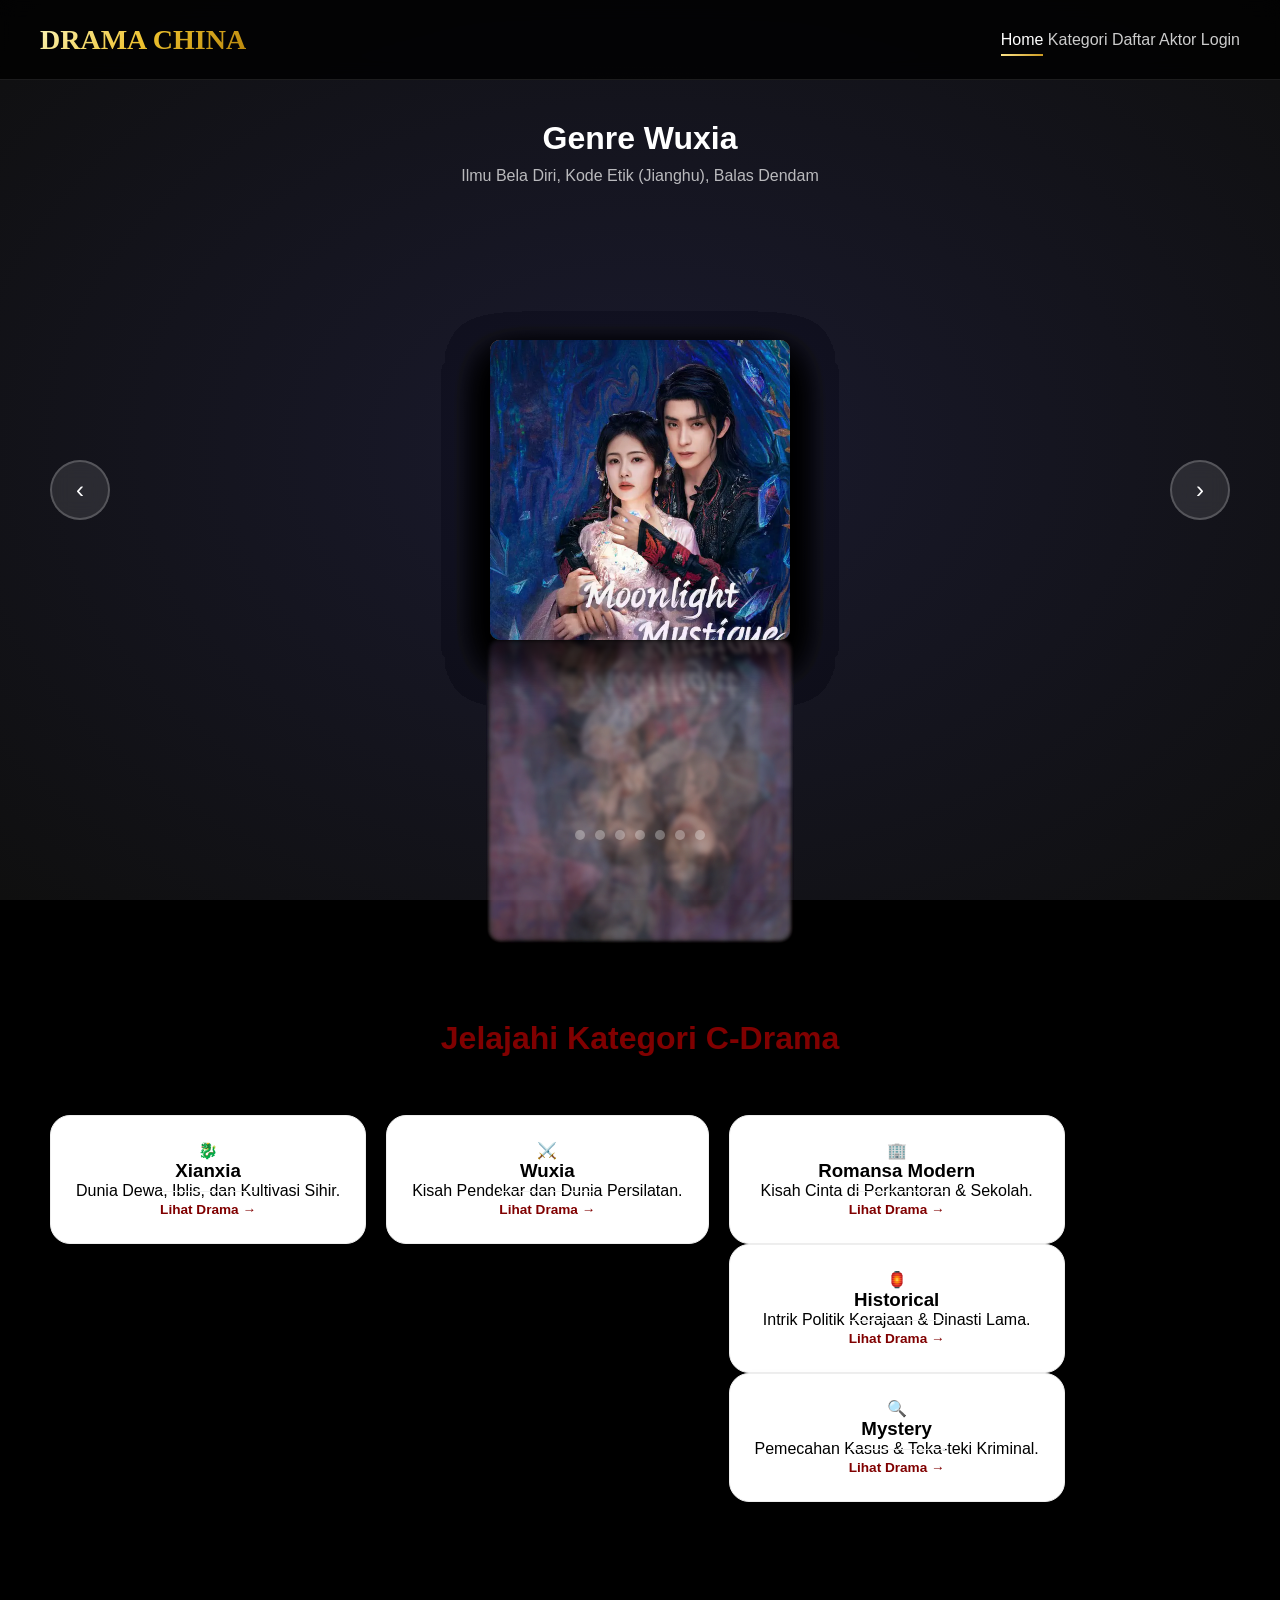
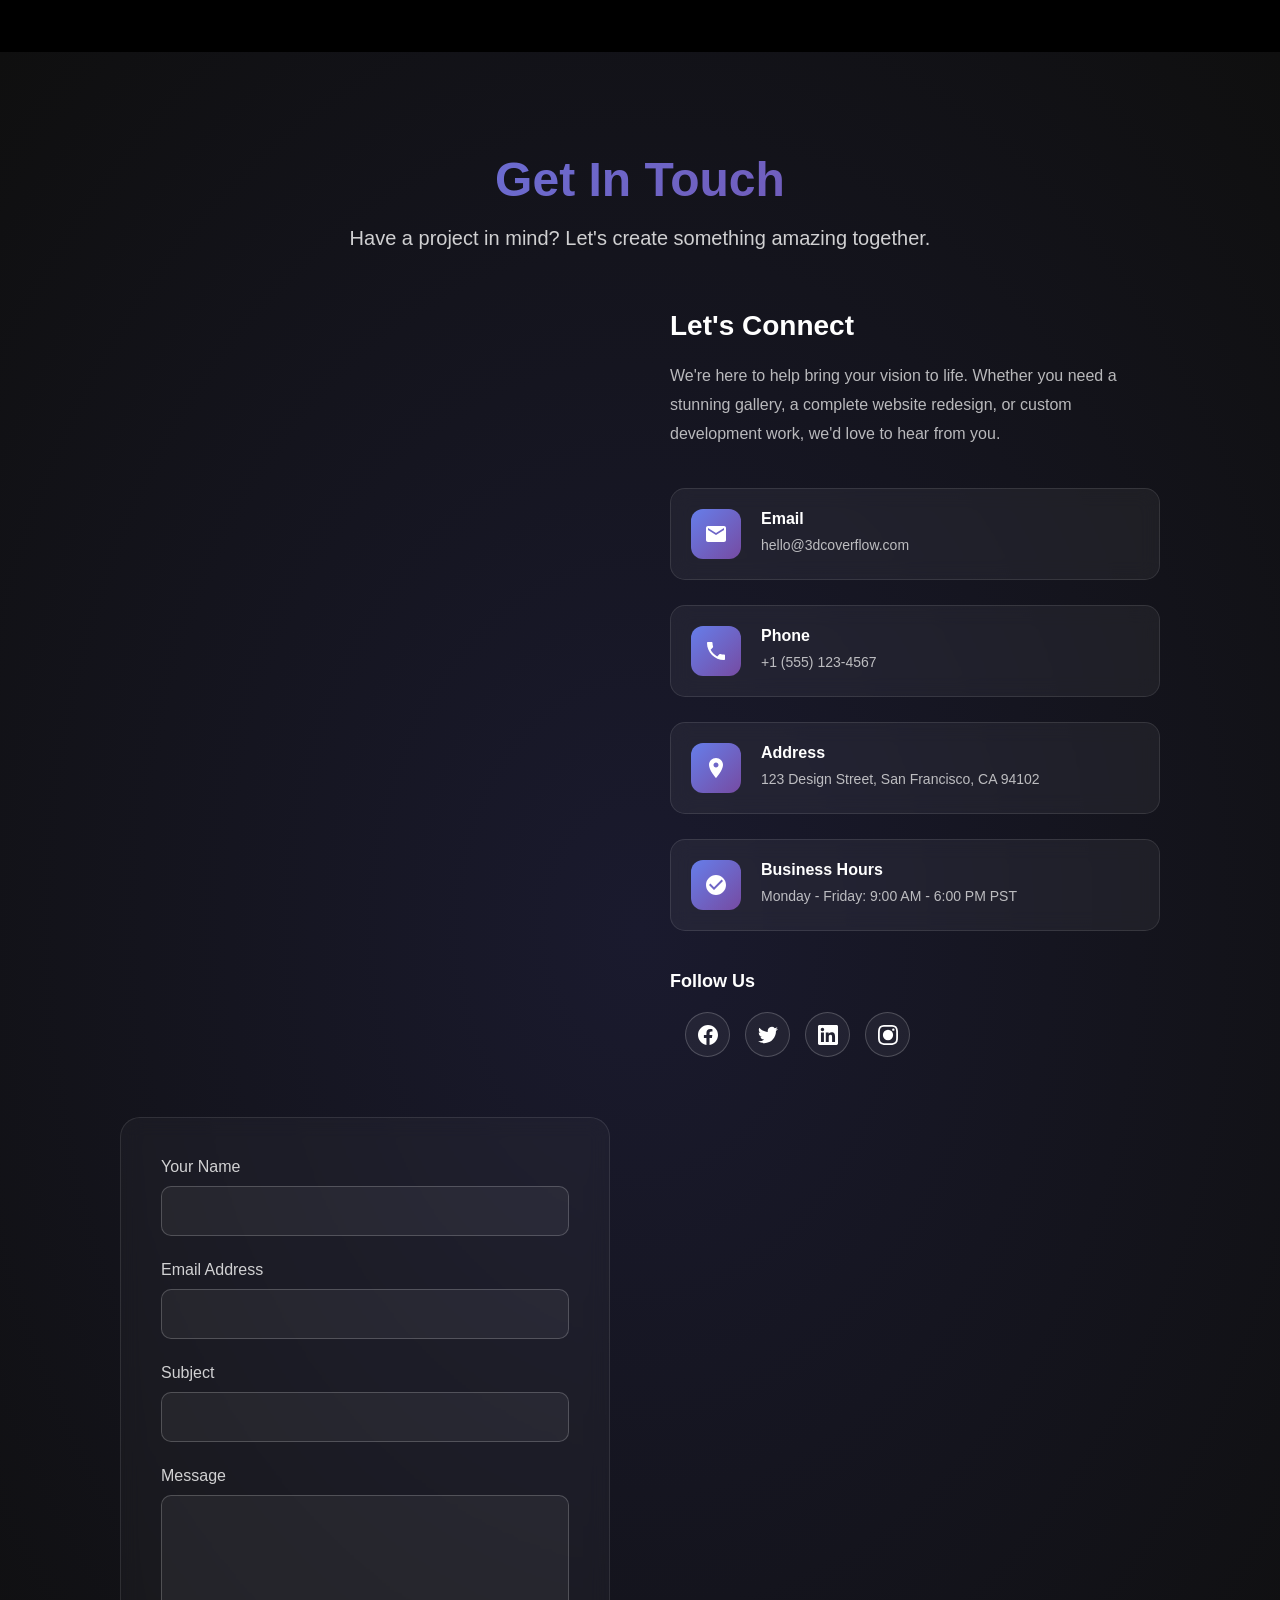
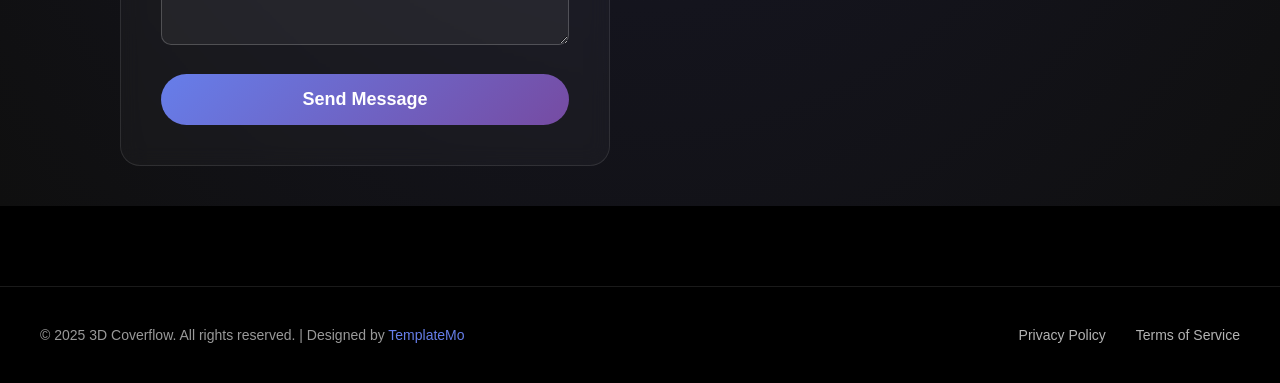
<file: index.html>
<!DOCTYPE html>
<html lang="en">
<head>
    <meta charset="UTF-8">
    <meta name="viewport" content="width=device-width, initial-scale=1.0">
     <link href="images/avatar-01.jpg" rel="icon">
    <title>Rekomendasi C-Drama</title>
    <link href="templatemo-3d-coverflow.css" rel="stylesheet">
<!--

Rekomendasi C-Drama

https://templatemo.com/tm-595-3d-coverflow

-->
</head>
<body>
    <!-- Header -->
    <header class="header" id="header">
        <a href="#home" class="logo-container">
            <div class="logo-text">Drama China</div>
        </a>
        
        <nav class="main-menu" id="mainMenu">
            <a href="#home" class="menu-item active">Home</a>
            <a href="#kategori-section" class="menu-item">Kategori</a>
            <a href="#daftar aktor" class="menu-item">Daftar Aktor</a>
            <a href="#login" class="menu-item">Login</a>
        </nav>
        
        <div class="menu-toggle" id="menuToggle">
            <span></span>
            <span></span>
            <span></span>
        </div>
    </header>

    <!-- Home Section -->
    <section id="home" class="section">
        <div class="coverflow-wrapper">
            <div class="info">
                <h2 id="current-title">Genre Wuxia</h2>
                <p id="current-description">Ilmu Bela Diri, Kode Etik (Jianghu), Balas Dendam</p>
            </div>

            <div class="coverflow-container" tabindex="0">
                <div class="coverflow" id="coverflow">
                    <div class="coverflow-item" data-index="0">
                        <div class="cover image-loading">
                            <img src="images/mountain-landscape.jpg" alt="Genre Wuxia" loading="lazy">
                        </div>
                        <div class="reflection"></div>
                    </div>
                    <div class="coverflow-item" data-index="1">
                        <div class="cover image-loading">
                            <img src="images/forest-path.jpg" alt="Genre Romansa Modern" loading="lazy">
                        </div>
                        <div class="reflection"></div>
                    </div>
                    <div class="coverflow-item" data-index="2">
                        <div class="cover image-loading">
                            <img src="images/serene-water-mirroring.jpg" alt="Genre Sejarah" loading="lazy">
                        </div>
                        <div class="reflection"></div>
                    </div>
                    <div class="coverflow-item" data-index="3">
                        <div class="cover image-loading">
                            <img src="images/ocean-sunset-golden-hour.jpg" alt=" Genre Sekolah/Remaja" loading="lazy">
                        </div>
                        <div class="reflection"></div>
                    </div>
                    <div class="coverflow-item" data-index="4">
                        <div class="cover image-loading">
                            <img src="images/rolling-sand-dunes.jpg" alt="Genre E-Sport" loading="lazy">
                        </div>
                        <div class="reflection"></div>
                    </div>
                    <div class="coverflow-item" data-index="5">
                        <div class="cover image-loading">
                            <img src="images/starry-night.jpg" alt="Genre Era Republik" loading="lazy">
                        </div>
                        <div class="reflection"></div>
                    </div>
                    <div class="coverflow-item" data-index="6">
                        <div class="cover image-loading">
                            <img src="images/cascading-waterfall.jpg" alt="Genre Xianxia" loading="lazy">
                        </div>
                        <div class="reflection"></div>
                    </div>
                </div>

                <button class="nav-button prev" onclick="navigate(-1)">‹</button>
                <button class="nav-button next" onclick="navigate(1)">›</button>

                <div class="dots-container" id="dots"></div>
                
            </div>
        </div>
    </section>

    <!-- About Section -->
            <main class="category-section">
            <section id="kategori-section" class="category-section">
            <div class="category-header">
                <h2>Jelajahi Kategori C-Drama</h2>
                <p>Geser untuk melihat lebih banyak genre favoritmu</p>
            </div>
        
        <div class="slider-container" id="categorySlider">
             <a href="xianxia.html" style="text-decoration: none; color: inherit;">
        <div class="drama-card">
            <div class="floating-icon">🐉</div>
                <h3>Xianxia</h3>
                <p>Dunia Dewa, Iblis, dan Kultivasi Sihir.</p>
                <span class="explore-btn">Lihat Drama →</span>
        </div>

        <a href="wuxia.html" style="text-decoration: none; color: inherit;">
        <div class="drama-card">
            <div class="floating-icon">⚔️</div>
                <h3>Wuxia</h3>
                <p>Kisah Pendekar dan Dunia Persilatan.</p>
                <span class="explore-btn">Lihat Drama →</span>
        </div>

        <a href="romansa-modern.html" style="text-decoration: none; color: inherit;">
        <div class="drama-card">
            <div class="floating-icon">🏢</div>
            <h3>Romansa Modern</h3>
            <p>Kisah Cinta di Perkantoran & Sekolah.</p>
            <span class="explore-btn">Lihat Drama →</span>
        </div>

        <div class="drama-card">
            <div class="floating-icon">🏮</div>
            <h3>Historical</h3>
            <p>Intrik Politik Kerajaan & Dinasti Lama.</p>
            <span class="explore-btn">Lihat Drama →</span>
        </div>
        <div class="drama-card">
    <div class="floating-icon">🔍</div>
    <h3>Mystery</h3>
    <p>Pemecahan Kasus & Teka-teki Kriminal.</p>
    <span class="explore-btn">Lihat Drama →</span>
</div>
        
        </div>
    </section>
</main>

    <!-- Contact Section -->
    <section id="contact" class="section">
        <div class="contact-content">
            <div class="contact-header">
                <h2>Get In Touch</h2>
                <p>Have a project in mind? Let's create something amazing together.</p>
            </div>
            
            <div class="contact-container">
                <div class="contact-info-section">
                    <h3>Let's Connect</h3>
                    <p>We're here to help bring your vision to life. Whether you need a stunning gallery, a complete website redesign, or custom development work, we'd love to hear from you.</p>
                    
                    <div class="contact-details">
                        <div class="contact-item">
                            <div class="contact-icon">
                                <svg viewBox="0 0 24 24">
                                    <path d="M20 4H4c-1.1 0-1.99.9-1.99 2L2 18c0 1.1.9 2 2 2h16c1.1 0 2-.9 2-2V6c0-1.1-.9-2-2-2zm0 4l-8 5-8-5V6l8 5 8-5v2z"/>
                                </svg>
                            </div>
                            <div class="contact-text">
                                <h4>Email</h4>
                                <p>hello@3dcoverflow.com</p>
                            </div>
                        </div>
                        
                        <div class="contact-item">
                            <div class="contact-icon">
                                <svg viewBox="0 0 24 24">
                                    <path d="M6.62 10.79c1.44 2.83 3.76 5.14 6.59 6.59l2.2-2.2c.27-.27.67-.36 1.02-.24 1.12.37 2.33.57 3.57.57.55 0 1 .45 1 1V20c0 .55-.45 1-1 1-9.39 0-17-7.61-17-17 0-.55.45-1 1-1h3.5c.55 0 1 .45 1 1 0 1.25.2 2.45.57 3.57.11.35.03.74-.25 1.02l-2.2 2.2z"/>
                                </svg>
                            </div>
                            <div class="contact-text">
                                <h4>Phone</h4>
                                <p>+1 (555) 123-4567</p>
                            </div>
                        </div>
                        
                        <div class="contact-item">
                            <div class="contact-icon">
                                <svg viewBox="0 0 24 24">
                                    <path d="M12 2C8.13 2 5 5.13 5 9c0 5.25 7 13 7 13s7-7.75 7-13c0-3.87-3.13-7-7-7zm0 9.5c-1.38 0-2.5-1.12-2.5-2.5s1.12-2.5 2.5-2.5 2.5 1.12 2.5 2.5-1.12 2.5-2.5 2.5z"/>
                                </svg>
                            </div>
                            <div class="contact-text">
                                <h4>Address</h4>
                                <p>123 Design Street, San Francisco, CA 94102</p>
                            </div>
                        </div>
                        
                        <div class="contact-item">
                            <div class="contact-icon">
                                <svg viewBox="0 0 24 24">
                                    <path d="M12 2C6.48 2 2 6.48 2 12s4.48 10 10 10 10-4.48 10-10S17.52 2 12 2zm-2 15l-5-5 1.41-1.41L10 14.17l7.59-7.59L19 8l-9 9z"/>
                                </svg>
                            </div>
                            <div class="contact-text">
                                <h4>Business Hours</h4>
                                <p>Monday - Friday: 9:00 AM - 6:00 PM PST</p>
                            </div>
                        </div>
                    </div>
                    
                    <div class="social-links">
                        <h4>Follow Us</h4>
                        <div class="social-buttons">
                            <a href="#" class="social-btn" title="Facebook">
                                <svg viewBox="0 0 24 24">
                                    <path d="M24 12.073c0-6.627-5.373-12-12-12s-12 5.373-12 12c0 5.99 4.388 10.954 10.125 11.854v-8.385H7.078v-3.47h3.047V9.43c0-3.007 1.792-4.669 4.533-4.669 1.312 0 2.686.235 2.686.235v2.953H15.83c-1.491 0-1.956.925-1.956 1.874v2.25h3.328l-.532 3.47h-2.796v8.385C19.612 23.027 24 18.062 24 12.073z"/>
                                </svg>
                            </a>
                            <a href="#" class="social-btn" title="Twitter">
                                <svg viewBox="0 0 24 24">
                                    <path d="M23.953 4.57a10 10 0 01-2.825.775 4.958 4.958 0 002.163-2.723c-.951.555-2.005.959-3.127 1.184a4.92 4.92 0 00-8.384 4.482C7.69 8.095 4.067 6.13 1.64 3.162a4.822 4.822 0 00-.666 2.475c0 1.71.87 3.213 2.188 4.096a4.904 4.904 0 01-2.228-.616v.06a4.923 4.923 0 003.946 4.827 4.996 4.996 0 01-2.212.085 4.936 4.936 0 004.604 3.417 9.867 9.867 0 01-6.102 2.105c-.39 0-.779-.023-1.17-.067a13.995 13.995 0 007.557 2.209c9.053 0 13.998-7.496 13.998-13.985 0-.21 0-.42-.015-.63A9.935 9.935 0 0024 4.59z"/>
                                </svg>
                            </a>
                            <a href="#" class="social-btn" title="LinkedIn">
                                <svg viewBox="0 0 24 24">
                                    <path d="M20.447 20.452h-3.554v-5.569c0-1.328-.027-3.037-1.852-3.037-1.853 0-2.136 1.445-2.136 2.939v5.667H9.351V9h3.414v1.561h.046c.477-.9 1.637-1.85 3.37-1.85 3.601 0 4.267 2.37 4.267 5.455v6.286zM5.337 7.433c-1.144 0-2.063-.926-2.063-2.065 0-1.138.92-2.063 2.063-2.063 1.14 0 2.064.925 2.064 2.063 0 1.139-.925 2.065-2.064 2.065zm1.782 13.019H3.555V9h3.564v11.452zM22.225 0H1.771C.792 0 0 .774 0 1.729v20.542C0 23.227.792 24 1.771 24h20.451C23.2 24 24 23.227 24 22.271V1.729C24 .774 23.2 0 22.222 0h.003z"/>
                                </svg>
                            </a>
                            <a href="#" class="social-btn" title="Instagram">
                                <svg viewBox="0 0 24 24">
                                    <path d="M12 2.163c3.204 0 3.584.012 4.85.07 3.252.148 4.771 1.691 4.919 4.919.058 1.265.069 1.645.069 4.849 0 3.205-.012 3.584-.069 4.849-.149 3.225-1.664 4.771-4.919 4.919-1.266.058-1.644.07-4.85.07-3.204 0-3.584-.012-4.849-.07-3.26-.149-4.771-1.699-4.919-4.92-.058-1.265-.07-1.644-.07-4.849 0-3.204.013-3.583.07-4.849.149-3.227 1.664-4.771 4.919-4.919 1.266-.057 1.645-.069 4.849-.069zm0-2.163c-3.259 0-3.667.014-4.947.072-4.358.2-6.78 2.618-6.98 6.98-.059 1.281-.073 1.689-.073 4.948 0 3.259.014 3.668.072 4.948.2 4.358 2.618 6.78 6.98 6.98 1.281.058 1.689.072 4.948.072 3.259 0 3.668-.014 4.948-.072 4.354-.2 6.782-2.618 6.979-6.98.059-1.28.073-1.689.073-4.948 0-3.259-.014-3.667-.072-4.947-.196-4.354-2.617-6.78-6.979-6.98-1.281-.059-1.69-.073-4.949-.073zM5.838 12a6.162 6.162 0 1112.324 0 6.162 6.162 0 01-12.324 0zM12 16a4 4 0 110-8 4 4 0 010 8zm4.965-10.405a1.44 1.44 0 112.881.001 1.44 1.44 0 01-2.881-.001z"/>
                                </svg>
                            </a>
                        </div>
                    </div>
                </div>
                
                <div class="contact-form-section">
                    <form class="contact-form" onsubmit="handleSubmit(event)">
                        <div class="form-group">
                            <label for="name">Your Name</label>
                            <input type="text" id="name" name="name" required>
                        </div>
                        <div class="form-group">
                            <label for="email">Email Address</label>
                            <input type="email" id="email" name="email" required>
                        </div>
                        <div class="form-group">
                            <label for="subject">Subject</label>
                            <input type="text" id="subject" name="subject" required>
                        </div>
                        <div class="form-group">
                            <label for="message">Message</label>
                            <textarea id="message" name="message" required></textarea>
                        </div>
                        <button type="submit" class="submit-btn">Send Message</button>
                    </form>
                </div>
            </div>
        </div>
    </section>

    <!-- Footer -->
    <footer class="footer">
        <div class="footer-content">
            <div class="footer-copyright">
                © 2025 3D Coverflow. All rights reserved. | Designed by <a href="https://templatemo.com" target="_blank" rel="noopener noreferrer">TemplateMo</a>
            </div>
            <div class="footer-links">
                <a href="#privacy" onclick="event.preventDefault(); alert('Privacy Policy page would go here');">Privacy Policy</a>
                <a href="#terms" onclick="event.preventDefault(); alert('Terms of Service page would go here');">Terms of Service</a>
            </div>
        </div>
    </footer>

    <!-- Scroll to top button -->
    <div class="scroll-to-top" id="scrollToTop">
        <span>↑</span>
    </div>

<script src="templatemo-3d-coverflow-scripts.js"></script>

</body>
</html>
</file>
<file: templatemo-3d-coverflow.css>
/*

TemplateMo 595 3d coverflow

https://templatemo.com/tm-595-3d-coverflow

*/

@charset "utf-8";
/* CSS Document */

 * {
            margin: 0;
            padding: 0;
            box-sizing: border-box;
        }

        html {
            scroll-behavior: smooth;
        }

        body {
            font-family: -apple-system, BlinkMacSystemFont, 'Segoe UI', Roboto, Helvetica, Arial, sans-serif;
            overflow-x: hidden;
            position: relative;
            background: #000;
        }

        .section {
            min-height: 100vh;
            position: relative;
            display: flex;
            align-items: center;
            justify-content: center;
        }

        #home {
            background: radial-gradient(ellipse at center, #1a1a2e 0%, #0f0f0f 100%);
        }

        #about {
            background: linear-gradient(135deg, #0f0f0f 0%, #1a1a2e 100%);
        }

        #contact {
            background: radial-gradient(ellipse at center, #1a1a2e 0%, #0f0f0f 100%);
        }

        .header {
            position: fixed;
            top: 0;
            left: 0;
            right: 0;
            height: 80px;
            background: rgba(0, 0, 0, 0.8);
            backdrop-filter: blur(10px);
            border-bottom: 1px solid rgba(255, 255, 255, 0.1);
            z-index: 1000;
            display: flex;
            align-items: center;
            justify-content: space-between;
            padding: 0 40px;
            transition: all 0.3s ease;
        }

        .header.scrolled {
            background: rgba(0, 0, 0, 0.95);
            height: 70px;
        }

        .logo-container {
            display: flex;
            align-items: center;
            gap: 12px;
            text-decoration: none;
            cursor: pointer;
            transition: transform 0.3s ease;
        }

        .logo-container:hover {
            transform: translateY(-2px);
        }

        .logo {
            width: 50px;
            height: 50px;
            display: flex;
            align-items: center;
            justify-content: center;
        }

        .logo svg {
            width: 100%;
            height: 100%;
        }

		     .logo-text {
		    font-family: 'Times New Roman', Times, serif; 
		    font-size: 28px;
		    font-weight: bold;
		    text-transform: uppercase;
		
		    background: linear-gradient(135deg, #fbf5b7 0%, #eec22f 50%, #b8860b 100%);
		    -webkit-background-clip: text;
		    -webkit-text-fill-color: transparent;
		    display: inline-block; 
		}
		    
		    transition: all 0.3s ease;
		}
		        }

        .main-menu {
            display: flex;
            align-items: center;
            gap: 40px;
        }

        .menu-item {
            color: rgba(255, 255, 255, 0.8);
            text-decoration: none;
            font-size: 16px;
            font-weight: 500;
            transition: all 0.3s ease;
            position: relative;
            padding: 8px 0;
        }
	
		       .menu-item:hover {
		    color: #fce38a; 
		    transform: translateY(-2px);
		}
		
		       .menu-item::after {
		    content: '';
		    position: absolute;
		    bottom: 0;
		    left: 0;
		    width: 0;
		    height: 2px;
		    background: linear-gradient(90deg, #fce38a, #cc9b22); 
		    transition: width 0.3s ease;
		}
		
	        .menu-item:hover::after {
	            width: 100%;
	        }
	
	        .menu-item.active {
	            color: white;
	        }
	
	        .menu-item.active::after {
	            width: 100%;
	        }
	
	        .menu-item.external::before {
	            content: '↗';
	            margin-right: 5px;
	            font-size: 12px;
	            opacity: 0.7;
	        }
	
	        .menu-toggle {
	            display: none;
	            flex-direction: column;
	            cursor: pointer;
	            padding: 4px;
	        }
	
	        .menu-toggle span {
	            width: 25px;
	            height: 3px;
	            background: white;
	            margin: 3px 0;
	            transition: 0.3s;
	            border-radius: 2px;
	        }
	
	        .coverflow-wrapper {
	            width: 100%;
	
	            height: 100vh;
	            display: flex;
	            align-items: center;
	            justify-content: center;
	            padding-top: 80px;
	        }
	
	        .coverflow-container {
	            width: 100%;
	            height: 100%;
	            display: flex;
	            align-items: center;
	            justify-content: center;
	            perspective: 1200px;
	            position: relative;
	        }

        .coverflow {
            display: flex;
            align-items: center;
            justify-content: center;
            transform-style: preserve-3d;
            position: relative;
            width: 100%;
            height: 400px;
        }

        .coverflow-item {
            position: absolute;
            width: 300px;
            height: 300px;
            transition: all 0.6s cubic-bezier(0.68, -0.55, 0.265, 1.55);
            cursor: pointer;
            user-select: none;
        }

        .coverflow-item .cover {
            width: 100%;
            height: 100%;
            border-radius: 10px;
            box-shadow: 0 20px 40px rgba(0, 0, 0, 0.8);
            position: relative;
            overflow: hidden;
            transform-style: preserve-3d;
            background: #333;
        }

        .coverflow-item .cover img {
            width: 100%;
            height: 100%;
            object-fit: cover;
            border-radius: 10px;
        }

        .coverflow-item .reflection {
            position: absolute;
            top: 100%;
            left: 0;
            width: 100%;
            height: 100%;
            border-radius: 10px;
            transform: scaleY(-1);
            opacity: 0.2;
            filter: blur(2px);
            background: linear-gradient(to bottom, 
                rgba(0, 0, 0, 0) 0%, 
                rgba(0, 0, 0, 0.8) 50%, 
                rgba(0, 0, 0, 1) 100%);
            overflow: hidden;
        }

        .coverflow-item.active {
            z-index: 100;
            transform: translateX(0) translateZ(0) rotateY(0deg);
        }

        .coverflow-item.active .cover {
            box-shadow: 0 30px 60px rgba(0, 0, 0, 0.9);
        }

        .nav-button {
            position: absolute;
            top: 50%;
            transform: translateY(-50%);
            background: rgba(255, 255, 255, 0.1);
            border: 2px solid rgba(255, 255, 255, 0.2);
            color: white;
            width: 60px;
            height: 60px;
            border-radius: 50%;
            cursor: pointer;
            font-size: 24px;
            display: flex;
            align-items: center;
            justify-content: center;
            transition: all 0.3s ease;
            backdrop-filter: blur(10px);
            z-index: 200;
        }

        .nav-button:hover {
            background: rgba(255, 255, 255, 0.2);
            transform: translateY(-50%) scale(1.1);
        }

        .nav-button.prev {
            left: 50px;
        }

        .nav-button.next {
            right: 50px;
        }

        .dots-container {
            position: absolute;
            bottom: 60px;
            left: 50%;
            transform: translateX(-50%);
            display: flex;
            gap: 10px;
            z-index: 200;
        }

        .dot {
            width: 10px;
            height: 10px;
            border-radius: 50%;
            background: rgba(255, 255, 255, 0.3);
            cursor: pointer;
            transition: all 0.3s ease;
        }

        .dot.active {
            background: rgba(255, 255, 255, 0.8);
            transform: scale(1.3);
        }

        .info {
            position: absolute;
            top: 120px;
            left: 50%;
            transform: translateX(-50%);
            color: white;
            text-align: center;
            z-index: 200;
        }

        .info h2 {
            font-size: 32px;
            margin-bottom: 10px;
            opacity: 0;
            animation: fadeIn 0.6s forwards;
        }

        .info p {
            font-size: 16px;
            opacity: 0.7;
        }

        @keyframes fadeIn {
            to {
                opacity: 1;
            }
        }

      
        .play-pause-button {
            position: absolute;
            bottom: 120px;
            left: 50%;
            transform: translateX(-50%);
            background: rgba(255, 255, 255, 0.1);
            border: 2px solid rgba(255, 255, 255, 0.2);
            color: white;
            width: 50px;
            height: 50px;
            border-radius: 50%;
            cursor: pointer;
            font-size: 20px;
            display: flex;
            align-items: center;
            justify-content: center;
            transition: all 0.3s ease;
            backdrop-filter: blur(10px);
            z-index: 200;
        }

        .play-pause-button:hover {
            background: rgba(255, 255, 255, 0.2);
            transform: translateX(-50%) scale(1.1);
        }

        .play-pause-button .pause-icon {
            font-size: 16px;
            letter-spacing: 2px;
        }

       
		.category-section {
		    padding: 60px 20px;
		    background:#000000;
		    text-align: center;
		}
		
		.category-header h2 {
		    color: #800000;
		    font-size: 2rem;
		    margin-bottom: 10px;
		}
		
		

			.slider-container {
			    display: flex;        
			    flex-wrap: nowrap;    
			    gap: 20px;              
			    padding: 30px 10px;
			    overflow-x: auto;       
			    -webkit-overflow-scrolling: touch; 
			    scrollbar-width: none;  
			}
			
			.slider-container::-webkit-scrollbar {
			    display: none;
			}
			
			.drama-card {
			    flex: 0 0 280px;        
			    min-width: 280px;     
			    background: #ffffff;
			    padding: 25px;
			    border-radius: 20px;
			    box-shadow: 0 10px 20px rgba(0,0,0,0.05);
			    transition: all 0.4s ease;
			    text-align: center;
			    border: 1px solid #eee;
			}
			
			.drama-card:hover {
			    transform: translateY(-15px); 
			    box-shadow: 0 20px 40px rgba(128, 0, 0, 0.15);
			    border-color: #d4af37;
			}

		
		.explore-btn {
		    font-weight: bold;
		    color: #800000;
		    font-size: 0.85rem;
		    border-top: 1px solid #eee;
		    padding-top: 10px;
		    width: 100%;
		}

    
        .contact-content {
            max-width: 1200px;
            margin: 0 auto;
            padding: 40px;
            color: white;
        }

        .contact-header {
            text-align: center;
			margin-top: 60px;
            margin-bottom: 60px;
        }

        .contact-header h2 {
            font-size: 48px;
            margin-bottom: 20px;
            background: linear-gradient(135deg, #667eea 0%, #764ba2 100%);
            -webkit-background-clip: text;
            -webkit-text-fill-color: transparent;
            background-clip: text;
        }

        .contact-header p {
            font-size: 20px;
            color: rgba(255, 255, 255, 0.8);
            max-width: 600px;
            margin: 0 auto;
        }

        .contact-container {
            display: grid;
            grid-template-columns: 1fr 1fr;
            gap: 60px;
            align-items: start;
        }

        .contact-info-section {
            padding-right: 40px;
        }

        .contact-info-section h3 {
            font-size: 28px;
            margin-bottom: 20px;
            color: white;
        }

        .contact-info-section p {
            font-size: 16px;
            color: rgba(255, 255, 255, 0.7);
            line-height: 1.8;
            margin-bottom: 40px;
        }

        .contact-details {
            display: flex;
            flex-direction: column;
            gap: 25px;
        }

        .contact-item {
            display: flex;
            align-items: center;
            gap: 20px;
            padding: 20px;
            background: rgba(255, 255, 255, 0.05);
            backdrop-filter: blur(10px);
            border: 1px solid rgba(255, 255, 255, 0.1);
            border-radius: 15px;
            transition: all 0.3s ease;
        }

        .contact-item:hover {
            background: rgba(255, 255, 255, 0.08);
            transform: translateX(5px);
            box-shadow: 0 10px 30px rgba(102, 126, 234, 0.2);
        }

        .contact-icon {
            width: 50px;
            height: 50px;
            background: linear-gradient(135deg, #667eea 0%, #764ba2 100%);
            border-radius: 12px;
            display: flex;
            align-items: center;
            justify-content: center;
            flex-shrink: 0;
        }

        .contact-icon svg {
            width: 24px;
            height: 24px;
            fill: white;
        }

        .contact-text {
            flex: 1;
        }

        .contact-text h4 {
            font-size: 16px;
            color: white;
            margin-bottom: 5px;
        }

        .contact-text p {
            font-size: 14px;
            color: rgba(255, 255, 255, 0.7);
            margin: 0;
        }

        .social-links {
            margin-top: 40px;
        }

        .social-links h4 {
            font-size: 18px;
            margin-bottom: 20px;
            color: white;
        }

        .social-buttons {
            display: flex;
            gap: 15px;
        }

        .social-btn {
            width: 45px;
            height: 45px;
            background: rgba(255, 255, 255, 0.05);
            border: 1px solid rgba(255, 255, 255, 0.2);
            border-radius: 50%;
            display: flex;
            align-items: center;
            justify-content: center;
            transition: all 0.3s ease;
            cursor: pointer;
        }

        .social-btn:hover {
            background: linear-gradient(135deg, #667eea 0%, #764ba2 100%);
            border-color: transparent;
            transform: translateY(-3px);
            box-shadow: 0 10px 20px rgba(102, 126, 234, 0.4);
        }

        .social-btn svg {
            width: 20px;
            height: 20px;
            fill: white;
        }

        .contact-form-section {
            padding-left: 40px;
        }

        .contact-form {
            background: rgba(255, 255, 255, 0.03);
            backdrop-filter: blur(10px);
            border: 1px solid rgba(255, 255, 255, 0.1);
            border-radius: 20px;
            padding: 40px;
        }

        .form-group {
            margin-bottom: 25px;
        }

        .form-group label {
            display: block;
            margin-bottom: 10px;
            color: rgba(255, 255, 255, 0.8);
            font-weight: 500;
        }

        .form-group input,
        .form-group textarea {
            width: 100%;
            padding: 15px;
            background: rgba(255, 255, 255, 0.05);
            border: 1px solid rgba(255, 255, 255, 0.2);
            border-radius: 10px;
            color: white;
            font-size: 16px;
            font-family: inherit;
            transition: all 0.3s ease;
        }

        .form-group input:focus,
        .form-group textarea:focus {
            outline: none;
            border-color: #667eea;
            background: rgba(255, 255, 255, 0.08);
        }

        .form-group textarea {
            resize: vertical;
            min-height: 150px;
            line-height: 1.5;
        }

        .submit-btn {
            background: linear-gradient(135deg, #667eea 0%, #764ba2 100%);
            color: white;
            border: none;
            padding: 15px 40px;
            font-size: 18px;
            font-weight: 600;
            border-radius: 30px;
            cursor: pointer;
            transition: all 0.3s ease;
            width: 100%;
        }

        .submit-btn:hover {
            transform: translateY(-2px);
            box-shadow: 0 10px 30px rgba(102, 126, 234, 0.5);
        }

    
        .image-loading {
            background: linear-gradient(45deg, #333, #555);
            position: relative;
        }

        .image-loading::after {
            content: '📷';
            position: absolute;
            top: 50%;
            left: 50%;
            transform: translate(-50%, -50%);
            font-size: 48px;
            opacity: 0.5;
        }

    
        .footer {
            background: rgba(0, 0, 0, 0.95);
            border-top: 1px solid rgba(255, 255, 255, 0.1);
            padding: 40px 20px;
            margin-top: 80px;
        }

        .footer-content {
            max-width: 1200px;
            margin: 0 auto;
            display: flex;
            justify-content: space-between;
            align-items: center;
            flex-wrap: wrap;
            gap: 30px;
        }

        .footer-copyright {
            color: rgba(255, 255, 255, 0.6);
            font-size: 14px;
        }

        .footer-copyright a {
            color: #667eea;
            text-decoration: none;
            transition: color 0.3s ease;
        }

        .footer-copyright a:hover {
            color: #764ba2;
        }

        .footer-links {
            display: flex;
            gap: 30px;
            align-items: center;
        }

        .footer-links a {
            color: rgba(255, 255, 255, 0.7);
            text-decoration: none;
            font-size: 14px;
            transition: color 0.3s ease;
        }

        .footer-links a:hover {
            color: white;
        }

    
        .scroll-to-top {
            position: fixed;
            bottom: 30px;
            right: 30px;
            width: 50px;
            height: 50px;
            background: linear-gradient(135deg, #667eea 0%, #764ba2 100%);
            border-radius: 50%;
            display: flex;
            align-items: center;
            justify-content: center;
            color: white;
            font-size: 20px;
            cursor: pointer;
            opacity: 0;
            transform: translateY(100px);
            transition: all 0.3s ease;
            z-index: 999;
        }

        .scroll-to-top.visible {
            opacity: 1;
            transform: translateY(0);
        }

        .scroll-to-top:hover {
            transform: translateY(-5px);
            box-shadow: 0 10px 30px rgba(102, 126, 234, 0.5);
        }

      
        @media (max-width: 1024px) {
            .about-main {
                grid-template-columns: 1fr;
                gap: 60px;
            }

            .about-visual {
                height: 400px;
            }

            .about-info {
                padding-left: 0;
                text-align: center;
            }

            .feature-list {
                text-align: left;
                max-width: 500px;
                margin: 0 auto 40px;
            }

            .stats-section {
                grid-template-columns: repeat(2, 1fr);
                gap: 30px;
                padding: 40px;
            }

        
            .contact-container {
                grid-template-columns: 1fr;
                gap: 50px;
            }

            .contact-info-section {
                padding-right: 0;
            }

            .contact-form-section {
                padding-left: 0;
            }
        }

        @media (max-width: 768px) {
            .header {
                padding: 0 20px;
            }

            .main-menu {
                display: none;
                position: absolute;
                top: 100%;
                left: 0;
                right: 0;
                background: rgba(0, 0, 0, 0.95);
                backdrop-filter: blur(10px);
                flex-direction: column;
                padding: 20px;
                gap: 20px;
                border-bottom: 1px solid rgba(255, 255, 255, 0.1);
            }

            .main-menu.active {
                display: flex;
            }

            .menu-toggle {
                display: flex;
            }

            .menu-toggle.active span:nth-child(1) {
                transform: rotate(-45deg) translate(-5px, 6px);
            }

            .menu-toggle.active span:nth-child(2) {
                opacity: 0;
            }

            .menu-toggle.active span:nth-child(3) {
                transform: rotate(45deg) translate(-5px, -6px);
            }

            .coverflow-item {
                width: 200px;
                height: 200px;
            }

            .nav-button {
                width: 40px;
                height: 40px;
                font-size: 18px;
            }

            .nav-button.prev {
                left: 20px;
            }

            .nav-button.next {
                right: 20px;
            }

            .info h2 {
                font-size: 24px;
            }

            .info p {
                font-size: 14px;
            }

            .logo-text {
                font-size: 20px;
            }

            .about-header h2 {
                font-size: 36px;
            }

            .about-info h3 {
                font-size: 28px;
            }

            .about-visual {
                height: 400px;
            }

            .showcase-display {
                max-width: 350px;
                height: 400px;
            }

            .showcase-main {
                width: 100%;
                height: 350px;
                padding: 30px;
            }

            .showcase-logo {
                width: 100px;
                height: 100px;
                margin-bottom: 20px;
            }

            .showcase-title {
                font-size: 28px;
            }

            .showcase-subtitle {
                font-size: 14px;
                margin-bottom: 30px;
            }

            .corner-decoration {
                display: none;
            }

            .stat-number {
                font-size: 36px;
            }

            .contact-content h2 {
                font-size: 36px;
            }

            .footer-content {
                flex-direction: column;
                text-align: center;
                gap: 20px;
            }

            .footer-links {
                gap: 20px;
            }
        }

        @media (max-width: 480px) {
            .header {
                height: 70px;
                padding: 0 15px;
            }

            .header.scrolled {
                height: 60px;
            }

            .logo {
                width: 40px;
                height: 40px;
            }

            .logo-text {
                font-size: 18px;
            }

            .coverflow-item {
                width: 180px;
                height: 180px;
            }

            .about-content,
            .contact-content {
                padding: 20px;
            }

        
            .contact-container {
                gap: 30px;
            }

            .contact-header {
                margin-bottom: 40px;
            }

            .contact-header h2 {
                font-size: 32px;
                margin-bottom: 15px;
            }

            .contact-header p {
                font-size: 16px;
                padding: 0 10px;
            }

            .contact-info-section {
                margin-bottom: 20px;
            }

            .contact-info-section h3 {
                font-size: 22px;
                margin-bottom: 15px;
            }

            .contact-info-section > p {
                font-size: 14px;
                padding: 0 10px;
                margin-bottom: 30px;
            }

            .contact-details {
                gap: 15px;
            }

            .contact-item {
                padding: 15px;
                gap: 12px;
            }

            .contact-icon {
                width: 40px;
                height: 40px;
            }

            .contact-icon svg {
                width: 20px;
                height: 20px;
            }

            .contact-text h4 {
                font-size: 14px;
            }

            .contact-text p {
                font-size: 12px;
                word-break: break-word;
            }

            .social-links {
                margin-top: 30px;
            }

            .social-links h4 {
                font-size: 16px;
                margin-bottom: 15px;
            }

            .social-buttons {
                gap: 10px;
            }

            .social-btn {
                width: 40px;
                height: 40px;
            }

            .social-btn svg {
                width: 18px;
                height: 18px;
            }

            .contact-form {
                padding: 20px 15px;
                border-radius: 15px;
            }

            .form-group {
                margin-bottom: 20px;
            }

            .form-group label {
                font-size: 14px;
                margin-bottom: 8px;
            }

            .form-group input,
            .form-group textarea {
                padding: 12px;
                font-size: 14px;
                border-radius: 8px;
            }

            .form-group textarea {
                min-height: 120px;
            }

            .submit-btn {
                padding: 12px 30px;
                font-size: 16px;
                border-radius: 25px;
            }
        }

html {
    scroll-behavior: smooth;
}
.navbar ul {
    list-style: none;
    display: flex;    
    justify-content: center; 
    gap: 30px;      
    margin-top: 20px;
}

.navbar a {
    text-decoration: none; 
    color: #d4af37;
    font-weight: bold;
    transition: 0.3s;
}

.navbar a:hover {
    color: white;        
    text-shadow: 0 0 10px rgba(212, 175, 55, 0.5);
}
</file>
